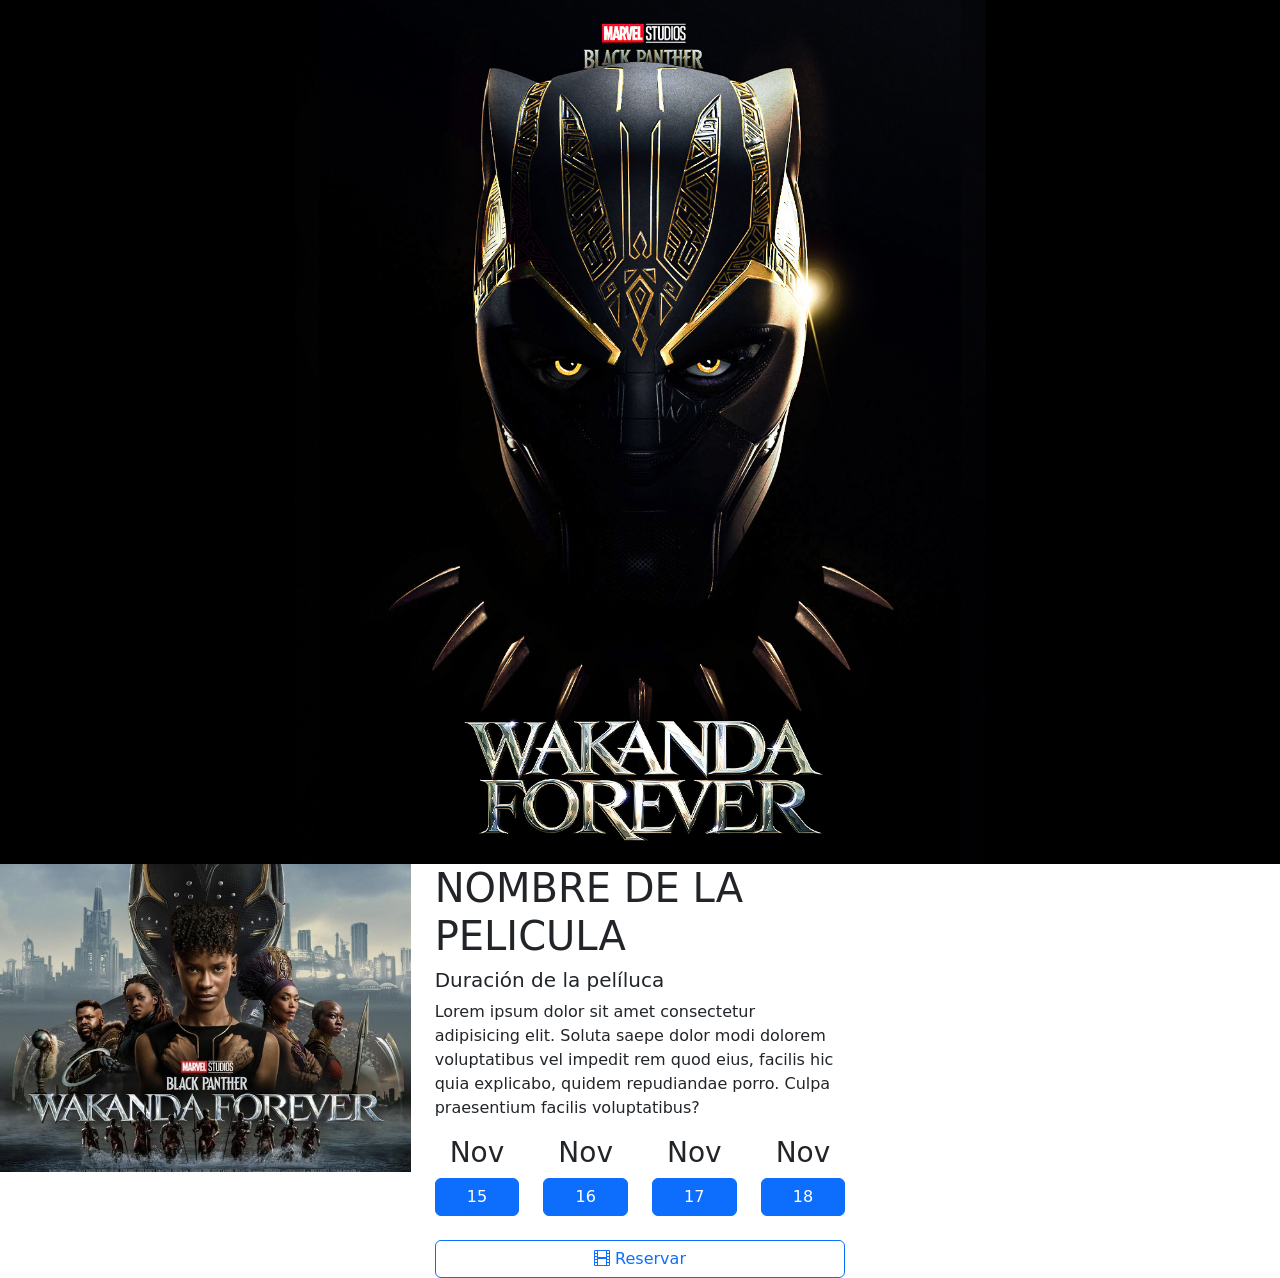
<file: src/views/verinfopelicula.html>
<!DOCTYPE html>
<html lang="en">
<head>
    <meta charset="UTF-8">
    <meta http-equiv="X-UA-Compatible" content="IE=edge">
    <meta name="viewport" content="width=device-width, initial-scale=1.0">
    <title>Document</title>

    <link href="https://cdn.jsdelivr.net/npm/bootstrap@5.2.2/dist/css/bootstrap.min.css" rel="stylesheet" integrity="sha384-Zenh87qX5JnK2Jl0vWa8Ck2rdkQ2Bzep5IDxbcnCeuOxjzrPF/et3URy9Bv1WTRi" crossorigin="anonymous">
    <link rel="stylesheet" href="https://cdn.jsdelivr.net/npm/bootstrap-icons@1.9.1/font/bootstrap-icons.css">
    <link rel="stylesheet" href="https://cdnjs.cloudflare.com/ajax/libs/animate.css/4.1.1/animate.min.css"/>

    
</head>
<body>
    <header></header>
    <main>
        <div class="container-fluid g-0">
            <div class="row">
                <div class="col-12">
                    <img src="../../assets/img/banner2.png" alt="foto" class="img-fluid w-100" id="imagenBanner">
                </div>
            </div>
            <div class="row">
                <div class="col-12 col-md-4">
                    <img src="../../assets/img/wakanda1.jpg" alt="foto" class="img-fluid w-100" id="imagenPelicula">
                </div>
                <div class="col-12 col-md-4">
                    <h1 id="nombrePelicula">NOMBRE DE LA PELICULA</h1>
                    <h5 id="duracionPelicula">Duración de la pelíluca</h5>
                    <p id="sinopsisPelicula">Lorem ipsum dolor sit amet consectetur adipisicing elit. Soluta saepe dolor modi dolorem voluptatibus vel impedit rem quod eius, facilis hic quia explicabo, quidem repudiandae porro. Culpa praesentium facilis voluptatibus?</p>
                    <div class="row text-center">
                        <div class="col-3">
                            <h3>Nov</h3>
                            <button type="button" class="btn btn-primary w-100">15</button>
                        </div>
                        <div class="col-3">
                            <h3>Nov</h3>
                            <button type="button" class="btn btn-primary w-100">16</button>
                        </div>
                        <div class="col-3">
                            <h3>Nov</h3>
                            <button type="button" class="btn btn-primary w-100">17</button>
                        </div>
                        <div class="col-3">
                            <h3>Nov</h3>
                            <button type="button" class="btn btn-primary w-100">18</button>
                        </div>
                    </div>
                    <div class="col-12 mt-4">
                        <button class="btn btn-outline-primary w-100"><i class="bi bi-film"></i> Reservar</button>
                    </div>
                    
                </div>
            </div>
            
            </div>
        </div>
    </main>
    <footer></footer>


    <!-- JavaScript Bundle with Popper -->
    <script src="https://cdn.jsdelivr.net/npm/bootstrap@5.2.2/dist/js/bootstrap.bundle.min.js" integrity="sha384-OERcA2EqjJCMA+/3y+gxIOqMEjwtxJY7qPCqsdltbNJuaOe923+mo//f6V8Qbsw3" crossorigin="anonymous"></script>
    
    <script src="../js/wow.min.js"></script>
    <script>
        new WOW().init();
    </script>
    <script src="../controllers/controladorinfo.js"></script>

    

</body>
</html>
</file>
